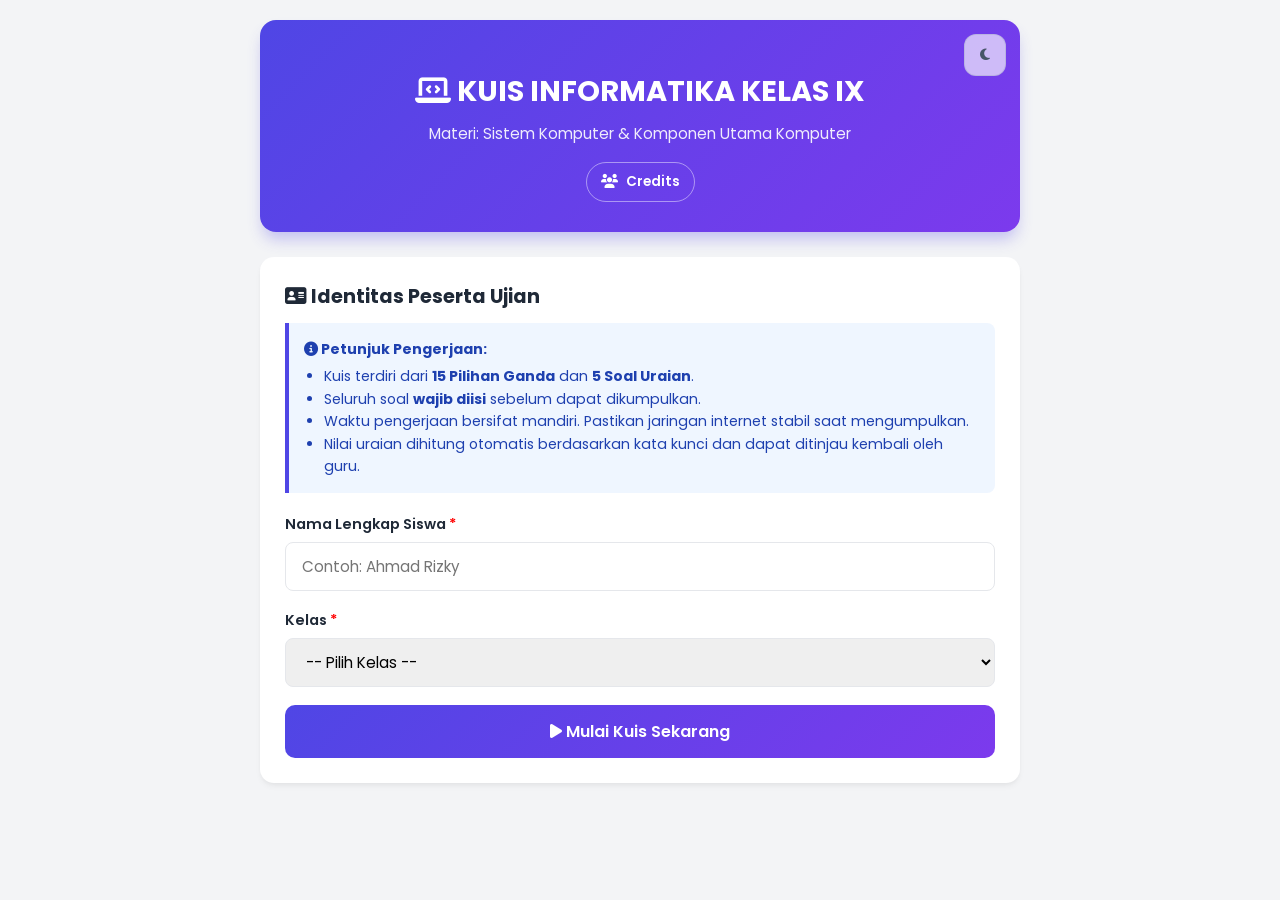
<file: sistem-komputer/kuis.html>
<!DOCTYPE html>
<html lang="id">
<head>
    <meta charset="UTF-8">
    <meta name="viewport" content="width=device-width, initial-scale=1.0">
    <title>Kuis Informatika Kelas IX - Sistem Komputer</title>
    <!-- Google Fonts & Font Awesome Icons -->
    <link href="https://fonts.googleapis.com/css2?family=Poppins:wght@300;400;500;600;700&display=swap" rel="stylesheet">
    <link rel="stylesheet" href="https://cdnjs.cloudflare.com/ajax/libs/font-awesome/6.4.0/css/all.min.css">
    
    <style>
        :root {
            --primary: #4f46e5;
            --primary-hover: #4338ca;
            --secondary: #7c3aed;
            --bg-body: #f3f4f6;
            --card-bg: #ffffff;
            --text-main: #1f2937;
            --text-muted: #6b7280;
            --border: #e5e7eb;
            --accent: #22c55e;
            --danger: #ef4444;
        }

        * {
            box-sizing: border-box;
            margin: 0;
            padding: 0;
            font-family: 'Poppins', sans-serif;
        }

        body {
            background-color: var(--bg-body);
            color: var(--text-main);
            line-height: 1.6;
            padding-bottom: 40px;
        }

        .container {
            max-width: 800px;
            margin: 0 auto;
            padding: 20px;
        }

        /* Header */
        header {
            background: linear-gradient(135deg, var(--primary), var(--secondary));
            color: white;
            padding: 30px 20px;
            border-radius: 16px;
            text-align: center;
            box-shadow: 0 10px 15px -3px rgba(79, 70, 229, 0.3);
            margin-bottom: 25px;
        }

        header h1 {
            font-size: 1.8rem;
            font-weight: 700;
            margin-bottom: 8px;
        }

        header p {
            font-size: 0.95rem;
            opacity: 0.9;
        }

        .quiz-header {
            position: relative;
        }

        .quiz-header h1 {
            padding: 18px 36px 0;
        }

        .quiz-header .theme-toggle {
            position: absolute;
            top: 14px;
            right: 14px;
        }

        .credits-link {
            display: inline-flex;
            align-items: center;
            gap: 8px;
            margin-top: 16px;
            padding: 8px 14px;
            border: 1px solid rgba(255, 255, 255, 0.45);
            border-radius: 9999px;
            color: white;
            text-decoration: none;
            font-size: 0.85rem;
            font-weight: 600;
            transition: background-color 0.2s ease;
        }

        .credits-link:hover {
            background-color: rgba(255, 255, 255, 0.15);
        }

        /* Card System */
        .card {
            background: var(--card-bg);
            border-radius: 14px;
            padding: 25px;
            box-shadow: 0 4px 6px -1px rgba(0, 0, 0, 0.05), 0 2px 4px -1px rgba(0, 0, 0, 0.03);
            margin-bottom: 20px;
            transition: transform 0.2s ease, box-shadow 0.2s ease;
        }

        /* Identity Form */
        .form-group {
            margin-bottom: 18px;
        }

        .form-group label {
            display: block;
            font-weight: 600;
            margin-bottom: 6px;
            font-size: 0.9rem;
        }

        .form-group input, .form-group select {
            width: 100%;
            padding: 12px 16px;
            border: 1.5px solid var(--border);
            border-radius: 8px;
            font-size: 0.95rem;
            outline: none;
            transition: border-color 0.2s;
        }

        .form-group input:focus, .form-group select:focus {
            border-color: var(--primary);
        }

        /* Rules Info */
        .info-box {
            background-color: #eff6ff;
            border-left: 4px solid var(--primary);
            padding: 15px;
            border-radius: 0 8px 8px 0;
            margin-bottom: 20px;
            font-size: 0.88rem;
            color: #1e40af;
        }

        .info-box ul {
            margin-left: 20px;
            margin-top: 5px;
        }

        /* Sticky Progress Bar */
        .sticky-progress {
            position: sticky;
            top: 15px;
            z-index: 100;
            background: rgba(255, 255, 255, 0.95);
            backdrop-filter: blur(8px);
            padding: 15px 20px;
            border-radius: 12px;
            box-shadow: 0 4px 12px rgba(0,0,0,0.08);
            margin-bottom: 25px;
            display: flex;
            align-items: center;
            justify-content: space-between;
            gap: 15px;
        }

        .progress-bar-bg {
            flex-grow: 1;
            height: 10px;
            background-color: #e5e7eb;
            border-radius: 10px;
            overflow: hidden;
        }

        .progress-bar-fill {
            height: 100%;
            width: 0%;
            background: linear-gradient(90deg, var(--primary), var(--secondary));
            transition: width 0.3s ease;
        }

        .progress-text {
            font-size: 0.85rem;
            font-weight: 600;
            color: var(--primary);
            white-space: nowrap;
        }

        /* Questions Styling */
        .question-header {
            display: flex;
            align-items: flex-start;
            gap: 12px;
            font-weight: 600;
            font-size: 1rem;
            margin-bottom: 16px;
        }

        .question-header i {
            color: var(--primary);
            font-size: 1.2rem;
            margin-top: 2px;
        }

        .options-grid {
            display: flex;
            flex-direction: column;
            gap: 10px;
        }

        .option-label {
            display: flex;
            align-items: center;
            padding: 12px 16px;
            border: 1.5px solid var(--border);
            border-radius: 8px;
            cursor: pointer;
            transition: all 0.2s ease;
            font-size: 0.92rem;
        }

        .option-label:hover {
            border-color: var(--primary);
            background-color: #f8fafc;
        }

        .option-label input[type="radio"] {
            margin-right: 12px;
            accent-color: var(--primary);
            width: 18px;
            height: 18px;
        }

        .option-label.selected {
            border-color: var(--primary);
            background-color: 
            
        }

        /* Essay Box */
        textarea.essay-input {
            width: 100%;
            height: 110px;
            padding: 12px;
            border: 1.5px solid var(--border);
            border-radius: 8px;
            font-size: 0.92rem;
            resize: vertical;
            outline: none;
            transition: border-color 0.2s;
        }

        textarea.essay-input:focus {
            border-color: var(--primary);
        }

        /* Buttons */
        .btn {
            display: inline-block;
            width: 100%;
            background: linear-gradient(135deg, var(--primary), var(--secondary));
            color: white;
            border: none;
            padding: 14px 20px;
            border-radius: 10px;
            font-size: 1rem;
            font-weight: 600;
            cursor: pointer;
            transition: opacity 0.2s ease;
            text-align: center;
        }

        .btn:hover {
            opacity: 0.95;
        }

        .btn:disabled {
            background: #9ca3af;
            cursor: not-allowed;
        }

        /* Modal Confirmation */
        .modal {
            display: none;
            position: fixed;
            top: 0; left: 0;
            width: 100%; height: 100%;
            background: rgba(0, 0, 0, 0.5);
            z-index: 1000;
            justify-content: center;
            align-items: center;
            padding: 20px;
        }

        .modal-content {
            background: white;
            padding: 25px;
            border-radius: 14px;
            max-width: 450px;
            width: 100%;
            text-align: center;
            box-shadow: 0 20px 25px -5px rgba(0, 0, 0, 0.1);
        }

        .modal-buttons {
            display: flex;
            gap: 10px;
            margin-top: 20px;
        }

        .btn-cancel {
            background: #e5e7eb;
            color: var(--text-main);
        }

        .btn-cancel:hover {
            background: #d1d5db;
        }

        /* Section Display Toggle */
        .hidden {
            display: none !important;
        }

        /* Thank You Screen */
        .thank-you-box {
            text-align: center;
            padding: 40px 20px;
        }

        .thank-you-box i {
            font-size: 4rem;
            color: var(--accent);
            margin-bottom: 15px;
        }

        .score-result {
            background: #ecfdf5;
            border: 1px solid #a7f3d0;
            border-radius: 12px;
            color: #065f46;
            margin-top: 20px;
            padding: 18px;
        }

        .score-result h3 {
            font-size: 1.15rem;
            margin-bottom: 6px;
        }

        .alert-error {
            background-color: #fef2f2;
            border: 1px solid #fca5a5;
            color: #991b1b;
            padding: 12px;
            border-radius: 8px;
            margin-bottom: 15px;
            font-size: 0.88rem;
            display: none;
        }

        .unanswered-highlight {
            border: 2px solid var(--danger) !important;
        }
    </style>
    <link rel="stylesheet" href="../theme.css">
    <script src="../theme.js"></script>
</head>
<body>

<div class="container">

    <!-- Header -->
    <header class="quiz-header">
        <button id="theme-toggle" type="button" class="theme-toggle" aria-label="Aktifkan mode gelap" aria-pressed="false" title="Mode gelap">
            <i id="theme-toggle-icon" class="fa-solid fa-moon" aria-hidden="true"></i>
        </button>
        <h1><i class="fa-solid fa-laptop-code"></i> KUIS INFORMATIKA KELAS IX</h1>
        <p>Materi: Sistem Komputer & Komponen Utama Komputer</p>
        <a href="../credits.html" class="credits-link"><i class="fa-solid fa-users"></i> Credits</a>
    </header>

    <!-- Alert Box Error -->
    <div id="alertBox" class="alert-error"></div>

    <!-- START SCREEN -->
    <div id="startScreen" class="card">
        <h2 style="font-size: 1.2rem; margin-bottom: 10px;"><i class="fa-solid fa-address-card"></i> Identitas Peserta Ujian</h2>
        <div class="info-box">
            <strong><i class="fa-solid fa-circle-info"></i> Petunjuk Pengerjaan:</strong>
            <ul>
                <li>Kuis terdiri dari <strong>15 Pilihan Ganda</strong> dan <strong>5 Soal Uraian</strong>.</li>
                <li>Seluruh soal <strong>wajib diisi</strong> sebelum dapat dikumpulkan.</li>
                <li>Waktu pengerjaan bersifat mandiri. Pastikan jaringan internet stabil saat mengumpulkan.</li>
                <li>Nilai uraian dihitung otomatis berdasarkan kata kunci dan dapat ditinjau kembali oleh guru.</li>
            </ul>
        </div>
        
        <form id="identityForm">
            <div class="form-group">
                <label for="namaSiswa">Nama Lengkap Siswa <span style="color:red">*</span></label>
                <input type="text" id="namaSiswa" placeholder="Contoh: Ahmad Rizky" required>
            </div>
            <div class="form-group">
                <label for="kelasSiswa">Kelas <span style="color:red">*</span></label>
                <select id="kelasSiswa" required>
                    <option value="">-- Pilih Kelas --</option>
                   <option value="IX-A">Kelas IX-A</option>
                    <option value="IX-B">Kelas IX-B</option>
                    <option value="IX-C">Kelas IX-C</option>
                    <option value="IX-D">Kelas IX-D</option>
                    <option value="IX-E">Kelas IX-E</option>
                    <option value="IX-F">Kelas IX-F</option>
                    <option value="IX-G">Kelas IX-G</option>
                    <option value="IX-H">Kelas IX-H</option>
                </select>
            </div>
            <button type="button" class="btn" onclick="startQuiz()"><i class="fa-solid fa-play"></i> Mulai Kuis Sekarang</button>
        </form>
    </div>

    <!-- QUIZ SCREEN -->
    <div id="quizScreen" class="hidden">
        
        <!-- Sticky Progress -->
        <div class="sticky-progress">
            <div class="progress-bar-bg">
                <div class="progress-bar-fill" id="progressBar"></div>
            </div>
            <div class="progress-text" id="progressText">0 / 20 Terjawab</div>
        </div>

        <form id="quizForm">
            <!-- SECTION 1: PILIHAN GANDA -->
            <h2 style="margin-bottom: 15px; color: var(--primary);"><i class="fa-solid fa-list-check"></i> Bagian I: Pilihan Ganda (15 Soal)</h2>
            <div id="pgContainer"></div>

            <!-- SECTION 2: URAIAN -->
            <h2 style="margin: 30px 0 15px 0; color: var(--secondary);"><i class="fa-solid fa-pen-to-square"></i> Bagian II: Uraian (5 Soal)</h2>
            <div id="essayContainer"></div>

            <button type="button" class="btn" style="margin-top: 20px;" onclick="validateAndConfirm()"><i class="fa-solid fa-paper-plane"></i> Kirim Jawaban Kuis</button>
        </form>
    </div>

    <!-- THANK YOU SCREEN -->
    <div id="thankYouScreen" class="card hidden thank-you-box">
        <i class="fa-solid fa-circle-check"></i>
        <h2>Terima Kasih!</h2>
        <p style="margin-top: 10px; color: var(--text-muted);">Jawaban dan data pengerjaan kuis Anda telah berhasil tersimpan di sistem data Guru.</p>
        <p style="margin-top: 5px; font-weight: 500;" id="userSummary"></p>
        <div id="scoreResult" class="score-result hidden" aria-live="polite">
            <h3 id="finalScore"></h3>
            <p id="scoreBreakdown"></p>
        </div>
        <p id="scoreNotice" class="hidden" style="margin-top: 15px; color: var(--text-muted);"></p>
        <div style="margin-top: 25px;">
            <button class="btn" onclick="location.reload()"><i class="fa-solid fa-rotate-right"></i> Kembali ke Halaman Depan</button>
        </div>
    </div>

</div>

<!-- CONFIRMATION MODAL -->
<div id="confirmModal" class="modal">
    <div class="modal-content">
        <i class="fa-solid fa-triangle-exclamation" style="font-size: 2.5rem; color: #f59e0b; margin-bottom: 10px;"></i>
        <h3>Konfirmasi Pengumpulan</h3>
        <p style="font-size: 0.9rem; color: var(--text-muted); margin-top: 8px;">Apakah Anda yakin ingin menyelesaikan kuis ini? Jawaban tidak dapat diubah setelah dikirim.</p>
        <div class="modal-buttons">
            <button class="btn btn-cancel" onclick="closeModal()">Periksa Lagi</button>
            <button class="btn" id="btnSubmitFinal" onclick="submitAnswers()">Ya, Kirim Sekarang</button>
        </div>
    </div>
</div>

<script>
    /* ==========================================================================
       KONFIGURASI PENTING
       ========================================================================== */
    // GANTI URL DI BAWAH INI DENGAN URL DEPLOYMENT GOOGLE APPS SCRIPT WEB APP ANDA!
    const APPS_SCRIPT_URL = "https://script.google.com/macros/s/AKfycbxfXtMCvauHq2oaF1YJ18OjtMw4Pf_oOpzxGmnxRKf90uDDSn-kOFO6ihFdTY9dloxw/exec";

    /* DATA SOAL PILIHAN GANDA */
    const pgQuestions = [
        {
            id: 1,
            icon: "fa-desktop",
            q: "Komponen dasar sistem komputer yang merujuk pada fisik perangkat lunak, perangkat keras, dan pengguna secara berurutan dikenal dengan istilah...",
            options: ["A. Hardware, Software, Brainware", "B. Software, Hardware, Brainware", "C. Hardware, Brainware, Software", "D. Brainware, Software, Hardware"]
        },
        {
            id: 2,
            icon: "fa-microchip",
            q: "Komponen CPU yang berfungsi sebagai pusat pengendali seluruh operasi komputer dan mengatur lalu lintas data adalah...",
            options: ["A. Arithmetic Logic Unit (ALU)", "B. Control Unit (CU)", "C. Register", "D. RAM"]
        },
        {
            id: 3,
            icon: "fa-calculator",
            q: "Bagian CPU yang bertugas khusus melakukan operasi aritmatika (seperti penjumlahan dan pengurangan) serta logika adalah...",
            options: ["A. Control Unit", "B. Register Memory", "C. Arithmetic Logic Unit (ALU)", "D. Bus System"]
        },
        {
            id: 4,
            icon: "fa-memory",
            q: "Memori utama komputer yang bersifat volatile (data terhapus saat listrik mati) adalah...",
            options: ["A. ROM", "B. Hard Disk Drive", "C. RAM", "D. Flashdisk"]
        },
        {
            id: 5,
            icon: "fa-floppy-disk",
            q: "Memori komputer yang bersifat non-volatile dan berisi instruksi awal booting (BIOS/UEFI) dari pabrik adalah...",
            options: ["A. RAM", "B. Cache Memory", "C. Virtual Memory", "D. ROM"]
        },
        {
            id: 6,
            icon: "fa-hard-drive",
            q: "Media penyimpanan sekunder yang menggunakan teknologi flash memory tanpa piringan berputar sehingga kecepatannya jauh melebihi HDD biasa adalah...",
            options: ["A. Solid State Drive (SSD)", "B. DVD-ROM", "C. Magnetic Tape", "D. Floppy Disk"]
        },
        {
            id: 7,
            icon: "fa-keyboard",
            q: "Di bawah ini yang seluruhnya termasuk dalam kategori perangkat keras input (Input Device) adalah...",
            options: ["A. Mouse, Keyboard, Scanner", "B. Monitor, Printer, Speaker", "C. CPU, RAM, Hard Disk", "D. Keyboard, Monitor, Projector"]
        },
        {
            id: 8,
            icon: "fa-print",
            q: "Manakah dari perangkat keras berikut yang berfungsi sebagai perangkat keluaran (Output Device)?",
            options: ["A. Microphone", "B. Web Camera", "C. Plotter", "D. Barcode Reader"]
        },
        {
            id: 9,
            icon: "fa-chess-board",
            q: "Papan sirkuit cetak utama yang menjadi tempat terhubungnya seluruh komponen komputer seperti CPU, RAM, dan kartu ekspansi dinamakan...",
            options: ["A. Power Supply", "B. Motherboard", "C. Casing", "D. Graphics Card"]
        },
        {
            id: 10,
            icon: "fa-bolt",
            q: "Perangkat keras yang bertugas mengonversi arus AC dari sakelar listrik menjadi arus DC untuk menyuplai daya ke komponen komputer adalah...",
            options: ["A. Adaptor USB", "B. UPS", "C. Power Supply Unit (PSU)", "D. Regulator Voltage"]
        },
        {
            id: 11,
            icon: "fa-gamepad",
            q: "Komponen komputer yang bertanggung jawab secara khusus untuk mengolah data grafis dan menampilkannya ke layar monitor adalah...",
            options: ["A. Sound Card", "B. Network Interface Card", "C. GPU / VGA Card", "D. Storage Controller"]
        },
        {
            id: 12,
            icon: "fa-diagram-project",
            q: "Alur kerja sistem komputer yang benar dalam mengolah informasi adalah...",
            options: ["A. Process -> Input -> Output", "B. Input -> Process -> Output", "C. Output -> Process -> Input", "D. Input -> Output -> Process"]
        },
        {
            id: 13,
            icon: "fa-user-gear",
            q: "Seseorang yang bertugas membuat program atau aplikasi yang berjalan pada sistem komputer dinamakan...",
            options: ["A. System Administrator", "B. Operator Computer", "C. Programmer", "D. Data Entry"]
        },
        {
            id: 14,
            icon: "fa-sliders",
            q: "Perangkat lunak yang berfungsi sebagai jembatan pengendali utama antara hardware komputer dan aplikasi pengguna adalah...",
            options: ["A. Operating System (Sistem Operasi)", "B. Application Software", "C. Utility Software", "D. Antivirus"]
        },
        {
            id: 15,
            icon: "fa-plug",
            q: "Saat pengguna mengetik tombol pada keyboard, instruksi tersebut diproses oleh komputer dan tampil di layar. Peran monitor dalam hal ini adalah...",
            options: ["A. Perangkat Pemrosesan", "B. Perangkat Masukan", "C. Perangkat Keluaran", "D. Perangkat Penyimpanan"]
        }
    ];

    /* DATA SOAL URAIAN */
    const essayQuestions = [
        {
            id: 1,
            icon: "fa-network-wired",
            q: "Jelaskan perbedaan mendasar antara Hardware, Software, dan Brainware, serta berikan contoh hubungan keterikatan ketiganya dalam pengoperasian komputer!"
        },
        {
            id: 2,
            icon: "fa-bolt-lightning",
            q: "Jelaskan secara singkat perbedaan karakteristik mendasar antara RAM dan ROM pada sistem komputer!"
        },
        {
            id: 3,
            icon: "fa-gauge-high",
            q: "Mengapa penggunaan SSD (Solid State Drive) saat ini lebih disarankan daripada HDD (Hard Disk Drive) konvensional untuk menginstal Sistem Operasi? Jelaskan alasannya!"
        },
        {
            id: 4,
            icon: "fa-microchip",
            q: "Sebutkan dua komponen utama di dalam CPU (Central Processing Unit) dan jelaskan fungsi masing-masing komponen tersebut!"
        },
        {
            id: 5,
            icon: "fa-recycle",
            q: "Jelaskan bagaimana siklus kerja komputer berjalan mulai dari tahap Input, Process, hingga Output beserta contoh kasus saat kamu mencetak dokumen!"
        }
    ];

    let studentData = { nama: "", kelas: "" };

    // Render Soal saat Halaman Dimuat
    window.onload = () => {
        renderPG();
        renderEssay();
    };

    function renderPG() {
        const container = document.getElementById('pgContainer');
        container.innerHTML = pgQuestions.map((q, idx) => `
            <div class="card" id="card-pg-${q.id}">
                <div class="question-header">
                    <i class="fa-solid ${q.icon}"></i>
                    <div>Soal PG ${idx + 1}. ${q.q}</div>
                </div>
                <div class="options-grid">
                    ${q.options.map((opt, optIdx) => {
                        const val = ["A","B","C","D"][optIdx];
                        return `
                            <label class="option-label" onclick="selectOption(this, 'pg_${q.id}')">
                                <input type="radio" name="pg_${q.id}" value="${val}" onchange="updateProgress()">
                                ${opt}
                            </label>
                        `;
                    }).join('')}
                </div>
            </div>
        `).join('');
    }

    function renderEssay() {
        const container = document.getElementById('essayContainer');
        container.innerHTML = essayQuestions.map((q, idx) => `
            <div class="card" id="card-essay-${q.id}">
                <div class="question-header">
                    <i class="fa-solid ${q.icon}"></i>
                    <div>Soal Uraian ${idx + 1}. ${q.q}</div>
                </div>
                <textarea class="essay-input" name="essay_${q.id}" id="essay_${q.id}" placeholder="Ketikkan jawaban lengkap Anda di sini..." oninput="updateProgress()"></textarea>
            </div>
        `).join('');
    }

    function selectOption(labelElement, inputName) {
        const labels = document.querySelectorAll(`input[name="${inputName}"]`);
        labels.forEach(input => input.parentElement.classList.remove('selected'));
        labelElement.classList.add('selected');
    }

    function startQuiz() {
        const nama = document.getElementById('namaSiswa').value.trim();
        const kelas = document.getElementById('kelasSiswa').value;

        if (!nama || !kelas) {
            showAlert("Harap isi Nama Lengkap dan Pilih Kelas terlebih dahulu!");
            return;
        }

        studentData.nama = nama;
        studentData.kelas = kelas;

        document.getElementById('startScreen').classList.add('hidden');
        document.getElementById('quizScreen').classList.remove('hidden');
        document.getElementById('alertBox').style.display = 'none';
        window.scrollTo({ top: 0, behavior: 'smooth' });
    }

    function updateProgress() {
        let answeredCount = 0;
        
        // Cek PG
        pgQuestions.forEach(q => {
            if (document.querySelector(`input[name="pg_${q.id}"]:checked`)) answeredCount++;
        });

        // Cek Uraian
        essayQuestions.forEach(q => {
            const val = document.getElementById(`essay_${q.id}`).value.trim();
            if (val.length > 0) answeredCount++;
        });

        const total = pgQuestions.length + essayQuestions.length;
        const percentage = Math.round((answeredCount / total) * 100);

        document.getElementById('progressBar').style.width = percentage + '%';
        document.getElementById('progressText').innerText = `${answeredCount} / ${total} Terjawab`;
    }

    function validateAndConfirm() {
        let firstUnanswered = null;

        // Reset highlight
        document.querySelectorAll('.card').forEach(c => c.classList.remove('unanswered-highlight'));

        // Cek PG
        for (let q of pgQuestions) {
            if (!document.querySelector(`input[name="pg_${q.id}"]:checked`)) {
                const card = document.getElementById(`card-pg-${q.id}`);
                card.classList.add('unanswered-highlight');
                if (!firstUnanswered) firstUnanswered = card;
            }
        }

        // Cek Uraian
        for (let q of essayQuestions) {
            const val = document.getElementById(`essay_${q.id}`).value.trim();
            if (!val) {
                const card = document.getElementById(`card-essay-${q.id}`);
                card.classList.add('unanswered-highlight');
                if (!firstUnanswered) firstUnanswered = card;
            }
        }

        if (firstUnanswered) {
            showAlert("Masih ada soal yang belum dijawab! Periksa kotak yang berwarna merah.");
            firstUnanswered.scrollIntoView({ behavior: 'smooth', block: 'center' });
            return;
        }

        document.getElementById('alertBox').style.display = 'none';
        document.getElementById('confirmModal').style.display = 'flex';
    }

    function closeModal() {
        document.getElementById('confirmModal').style.display = 'none';
    }

    function showAlert(msg) {
        const box = document.getElementById('alertBox');
        box.innerText = msg;
        box.style.display = 'block';
    }

    async function submitAnswers() {
        const btnSubmit = document.getElementById('btnSubmitFinal');
        btnSubmit.disabled = true;
        btnSubmit.innerText = "Mengirim...";

        // Kumpulkan Data Payload
        const payload = {
            nama: studentData.nama,
            kelas: studentData.kelas,
            pg: {},
            essay: {}
        };

        pgQuestions.forEach(q => {
            const selected = document.querySelector(`input[name="pg_${q.id}"]:checked`);
            payload.pg[`pg_${q.id}`] = selected ? selected.value : "";
        });

        essayQuestions.forEach(q => {
            payload.essay[`essay_${q.id}`] = document.getElementById(`essay_${q.id}`).value.trim();
        });

        try {
            // Pengiriman via fetch API (POST JSON)
            const response = await fetch(APPS_SCRIPT_URL, {
                method: 'POST',
                headers: { 'Content-Type': 'text/plain;charset=utf-8' }, // Menghindari CORS Preflight Trigger
                body: JSON.stringify(payload)
            });

            const result = await response.json();

            if (result.status === "success") {
                closeModal();
                document.getElementById('quizScreen').classList.add('hidden');
                document.getElementById('thankYouScreen').classList.remove('hidden');
                document.getElementById('userSummary').innerText = `Nama: ${studentData.nama} (${studentData.kelas}) | ID Pengiriman: ${result.submissionId || "tersimpan"}`;

                const hasScore = result.nilai !== undefined && result.nilai !== null && Number.isFinite(Number(result.nilai));
                if (hasScore) {
                    document.getElementById('finalScore').innerText = `Nilai Akhir: ${Number(result.nilai)} / 100`;
                    document.getElementById('scoreBreakdown').innerText =
                        `Pilihan ganda: ${Number(result.nilaiPG)} / 60 (${Number(result.jumlahBenarPG)} benar) · Uraian: ${Number(result.nilaiUraian)} / 40`;
                    document.getElementById('scoreResult').classList.remove('hidden');
                } else {
                    document.getElementById('scoreNotice').innerText =
                        "Jawaban sudah tersimpan, tetapi nilai belum dikirim oleh server. Perbarui deployment Apps Script dengan kode terbaru agar nilai dapat ditampilkan.";
                    document.getElementById('scoreNotice').classList.remove('hidden');
                }

                window.scrollTo({ top: 0, behavior: 'smooth' });
            } else {
                throw new Error(result.message || "Gagal menyimpan jawaban.");
            }
        } catch (err) {
            console.error("Submission error:", err);
            alert("Terjadi kesalahan jaringan/server saat mengirim jawaban: " + err.message + "\nSilakan coba klik tombol kirim lagi.");
            btnSubmit.disabled = false;
            btnSubmit.innerText = "Ya, Kirim Sekarang";
        }
    }
</script>

</body>
</html>
</file>
<file: theme.css>
html.dark {
    color-scheme: dark;
    --bg-body: #0f172a;
    --card-bg: #1e293b;
    --text-main: #e2e8f0;
    --text-muted: #94a3b8;
    --border: #334155;
}

html.dark body {
    background-color: #0f172a;
    color: #e2e8f0;
}

html.dark .glass-nav {
    background: rgba(15, 23, 42, 0.9);
}

html.dark [class~="bg-white"],
html.dark [class~="bg-white/95"],
html.dark [class~="bg-white/90"] {
    background-color: #1e293b !important;
}

html.dark [class~="bg-gray-50"],
html.dark [class~="bg-gray-100"],
html.dark [class~="bg-gray-200"],
html.dark [class~="bg-slate-50"],
html.dark [class~="bg-slate-100"],
html.dark [class~="bg-slate-200"] {
    background-color: #273449 !important;
}

html.dark [class~="bg-blue-50"],
html.dark [class~="bg-blue-50/60"],
html.dark [class~="bg-indigo-50"],
html.dark [class~="bg-purple-50"],
html.dark [class~="bg-purple-50/60"],
html.dark [class~="bg-cyan-50"],
html.dark [class~="bg-green-50"],
html.dark [class~="bg-emerald-50"],
html.dark [class~="bg-yellow-50"],
html.dark [class~="bg-red-50"] {
    background-color: #1e3a5f !important;
}

html.dark [class~="text-gray-900"],
html.dark [class~="text-gray-800"],
html.dark [class~="text-slate-900"],
html.dark [class~="text-slate-800"],
html.dark [class~="text-slate-700"] {
    color: #e2e8f0 !important;
}

html.dark [class~="text-gray-700"],
html.dark [class~="text-gray-600"],
html.dark [class~="text-slate-600"],
html.dark [class~="text-slate-500"],
html.dark [class~="text-slate-400"] {
    color: #cbd5e1 !important;
}

html.dark [class~="text-blue-700"],
html.dark [class~="text-blue-800"],
html.dark [class~="text-indigo-700"],
html.dark [class~="text-purple-700"] {
    color: #bfdbfe !important;
}

html.dark [class~="border-gray-100"],
html.dark [class~="border-gray-200"],
html.dark [class~="border-slate-100"],
html.dark [class~="border-slate-200"],
html.dark [class~="border-slate-200/80"],
html.dark [class~="border-blue-100"],
html.dark [class~="border-purple-100"] {
    border-color: #334155 !important;
}

html.dark input,
html.dark select,
html.dark textarea {
    background-color: #1e293b;
    color: #e2e8f0;
}

html.dark input::placeholder,
html.dark textarea::placeholder {
    color: #94a3b8;
}

html.dark .animated-background {
    background:
        radial-gradient(ellipse at 12% 18%, rgba(30, 58, 95, 0.45), transparent 42%),
        radial-gradient(ellipse at 88% 68%, rgba(76, 29, 149, 0.25), transparent 44%);
}

html.dark .img-container,
html.dark model-viewer {
    background-color: #1e293b;
}

html.dark .info-box {
    background-color: #172554;
    color: #bfdbfe;
}

html.dark .sticky-progress {
    background: rgba(30, 41, 59, 0.96);
}

html.dark .progress-bar-bg {
    background-color: #334155;
}

html.dark .option-label:hover {
    background-color: #273449;
}

.option-label.selected {
    background-color: #eef2ff;
}

html.dark .option-label.selected {
    background-color: #312e81;
}

html.dark .modal-content {
    background-color: #1e293b;
}

html.dark .btn-cancel {
    background-color: #334155;
    color: #e2e8f0;
}

html.dark .btn-cancel:hover {
    background-color: #475569;
}

html.dark .score-result {
    background-color: #064e3b;
    border-color: #047857;
    color: #d1fae5;
}

html.dark .alert-error {
    background-color: #450a0a;
    border-color: #991b1b;
    color: #fecaca;
}

.theme-toggle {
    display: inline-flex;
    align-items: center;
    justify-content: center;
    flex-shrink: 0;
    width: 42px;
    height: 42px;
    border: 1px solid rgba(148, 163, 184, 0.35);
    border-radius: 12px;
    background: rgba(255, 255, 255, 0.65);
    color: #475569;
    cursor: pointer;
    transition: background-color 0.2s ease, color 0.2s ease, border-color 0.2s ease;
}

.theme-toggle:hover {
    background: #f1f5f9;
    color: #1d4ed8;
}

.theme-toggle:focus-visible {
    outline: 2px solid #2563eb;
    outline-offset: 2px;
}

html.dark .theme-toggle {
    background: #1e293b;
    border-color: #475569;
    color: #fbbf24;
}

html.dark .theme-toggle:hover {
    background: #334155;
    color: #fde68a;
}

@media (prefers-reduced-motion: no-preference) {
    body,
    .glass-nav,
    .theme-toggle {
        transition: background-color 0.2s ease, color 0.2s ease;
    }
}
</file>
